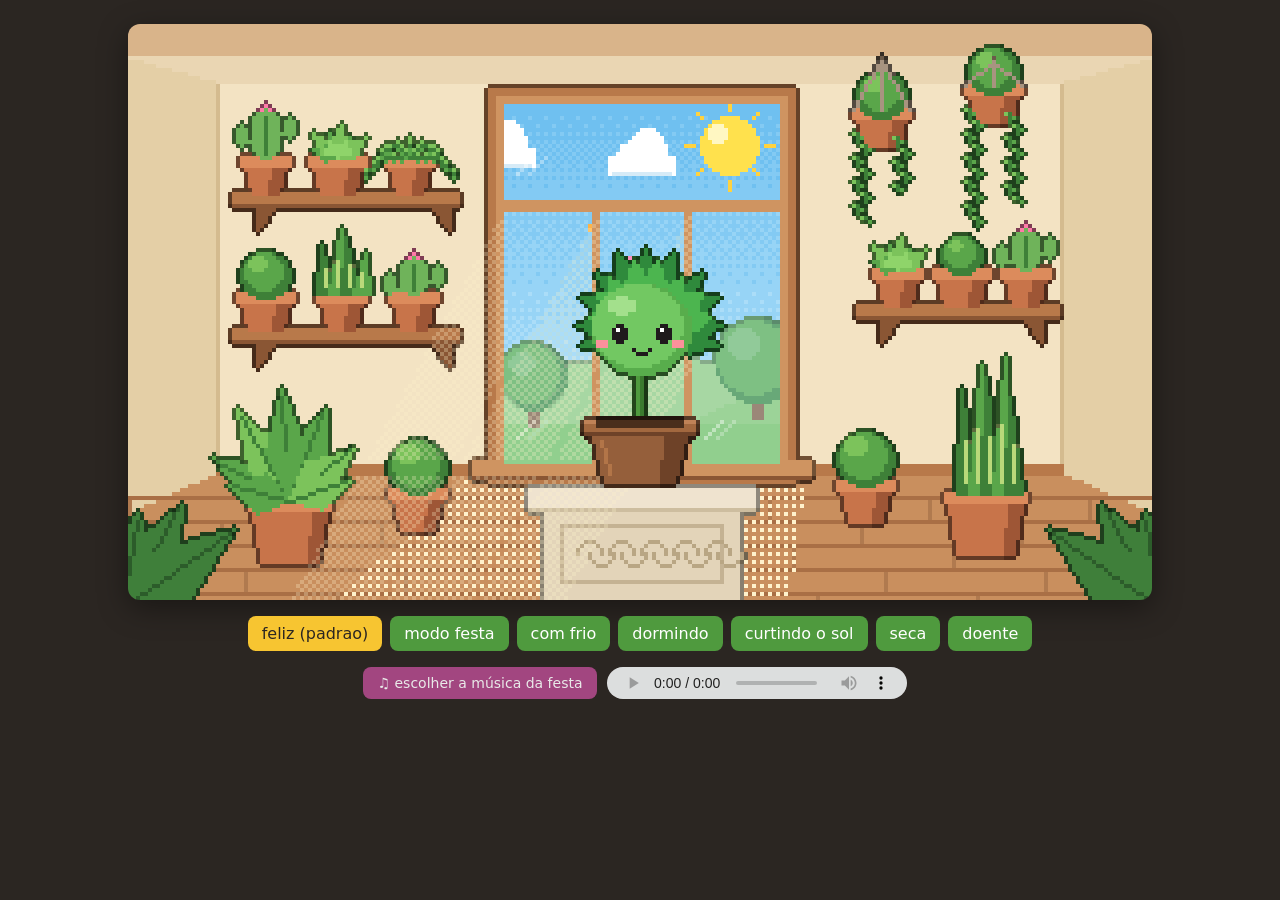
<file: webapp/_archive/animation-sources/pet-planta-v7/pet-planta/previews/demo.html>
<!doctype html>
<html lang="pt-BR"><head><meta charset="utf-8"><meta name="viewport" content="width=device-width,initial-scale=1">
<title>Pet Planta</title>
<style>
body{margin:0;font-family:system-ui,sans-serif;background:#2b2622;color:#f3ead8;display:flex;flex-direction:column;align-items:center;gap:16px;padding:24px 16px}
canvas{image-rendering:pixelated;width:min(100%,1024px);aspect-ratio:16/9;border-radius:12px;box-shadow:0 8px 30px #0006}
.btns{display:flex;flex-wrap:wrap;gap:8px;justify-content:center;max-width:1024px}
button{font:inherit;padding:8px 14px;border:0;border-radius:8px;background:#4f9a3e;color:#fff;cursor:pointer}
button.on{background:#f7c531;color:#2b2622}
.music{display:flex;gap:10px;align-items:center;flex-wrap:wrap;justify-content:center;font-size:14px;opacity:.9}
.music label{padding:8px 14px;border-radius:8px;background:#b04a8c;color:#fff;cursor:pointer}
.music input{display:none}
audio{height:32px}
</style></head><body>
<canvas id="c" width="256" height="144"></canvas>
<div class="btns" id="b"></div>
<div class="music">
  <label>&#9835; escolher a música da festa<input type="file" id="song" accept="audio/*"></label>
  <audio id="player" controls></audio>
  <span id="info"></span>
</div>
<script src="../sprites/pet-planta.js"></script>
<script>
// No ESP32: sirva a pasta sprites/ (LittleFS) e chame pet.setMood('dry') etc. conforme os sensores.
(async () => {
  const pet = await new PetPlanta(document.getElementById('c'), { base: '../sprites/', scene: true }).load();
  const box = document.getElementById('b');
  const paint = (m) => box.querySelectorAll('button').forEach(b => b.classList.toggle('on', b.dataset.s === m));
  for (const m of pet.moods) {
    const b = document.createElement('button');
    b.textContent = pet.sheets[m].label || m; b.dataset.s = m;
    b.onclick = () => pet.setMood(m);
    box.append(b);
  }
  pet.onchange = paint;
  const q = new URLSearchParams(location.search).get('mood');
  pet.start(q && pet.sheets[q] ? q : undefined); paint(pet.mood);
  window.pet = pet;
  // music: the song is not shipped; pick the file and the party dance locks to its beat
  const audio = document.getElementById('player'), info = document.getElementById('info');
  pet.syncAudio(audio);
  document.getElementById('song').onchange = (e) => {
    const f = e.target.files[0]; if (!f) return;
    audio.src = URL.createObjectURL(f); audio.play(); pet.setMood('party');
  };
  audio.onplay = () => pet.setMood('party');
  const NOMES = { sweep: 'braçada', swoon: 'desmaio', spin: 'giro', stomp: 'pisada', hunch: 'corcunda', raise: 'braço erguido', point: 'apontando' };
  setInterval(() => { info.textContent = (!audio.paused && pet.mood === 'party') ? ('dançando: ' + (NOMES[pet.move] || 'balanço')) : ''; }, 250);
})();
</script></body></html>
</file>
